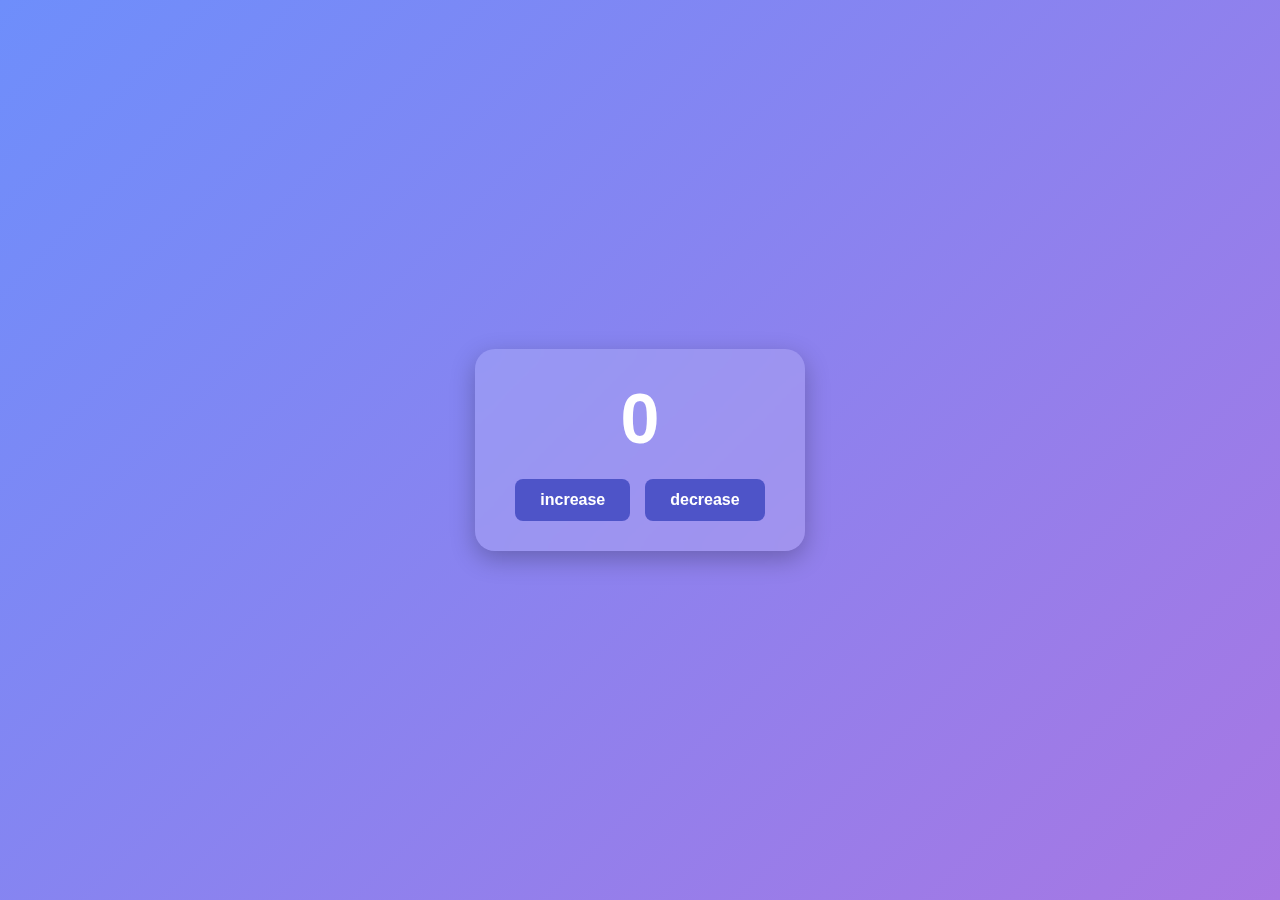
<file: counter-pro/index.html>
<!DOCTYPE html>
<html lang="en">
<head>
    <meta charset="UTF-8">
    <meta name="viewport" content="width=device-width, initial-scale=1.0">
    <title>Document</title>
    <link rel="stylesheet" href="style.css">
</head>
<body>
    <div class="main">
        <div class="box">
            <h1>0</h1>
            <div class="btn">
                <button class="inc">increase</button>
                <button class="dec">decrease</button>
            </div>
        </div>
    </div>
    <script src="script.js"></script>
</body>
</html>
</file>
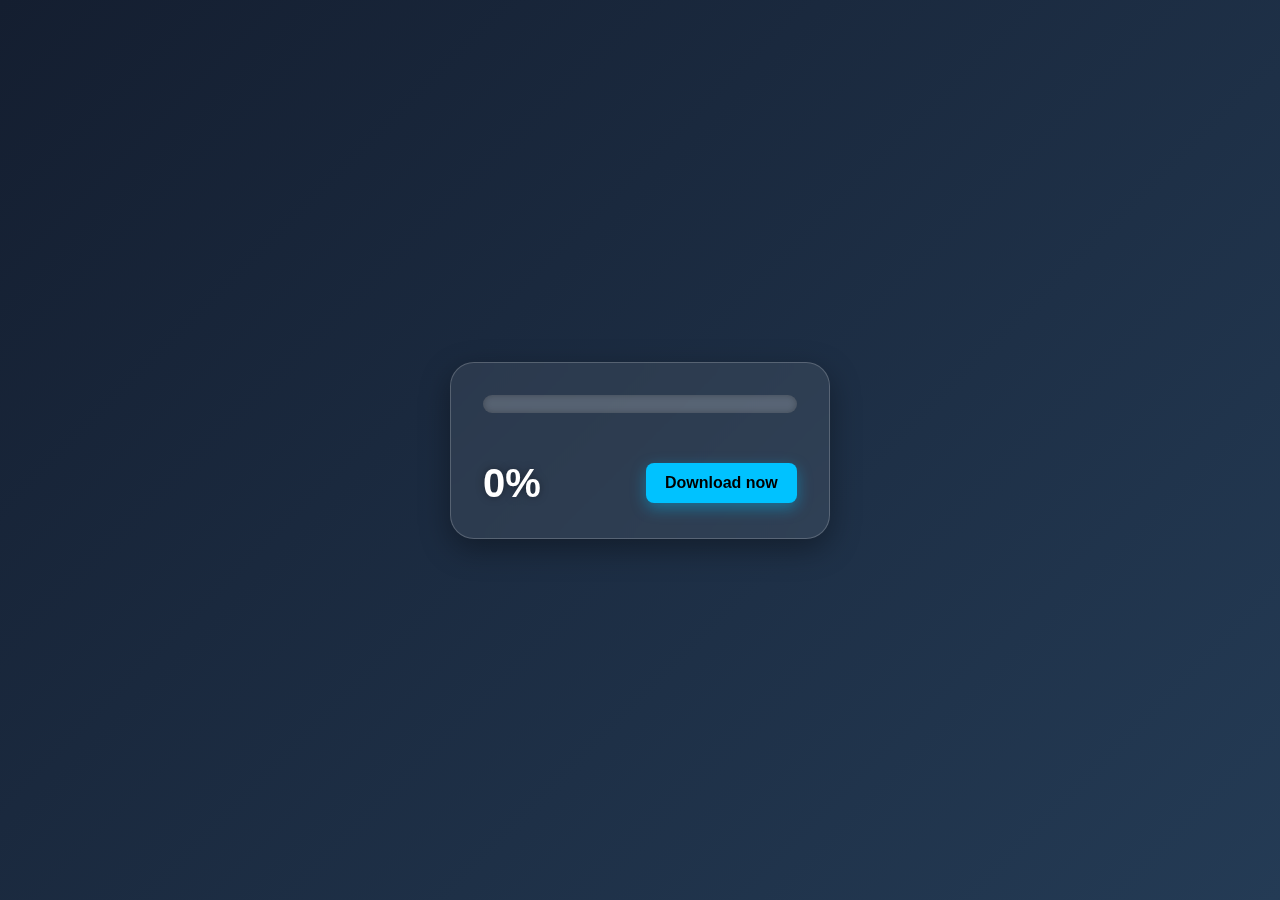
<file: downloader/index.html>
<!DOCTYPE html>
<html lang="en">
<head>
    <meta charset="UTF-8">
    <meta name="viewport" content="width=device-width, initial-scale=1.0">
    <title>Document</title>
    <link rel="stylesheet" href="style.css">
</head>
<body>
    <div class="main">
        <div class="box">
            <div class="outer">
                <div class="inner"></div>
            </div>
            <div class="second">
                <h1>0%</h1>
                <button>Download now</button>
            </div>
        </div>
    </div>
    <script src="script.js"></script>
</body>
</html>
</file>
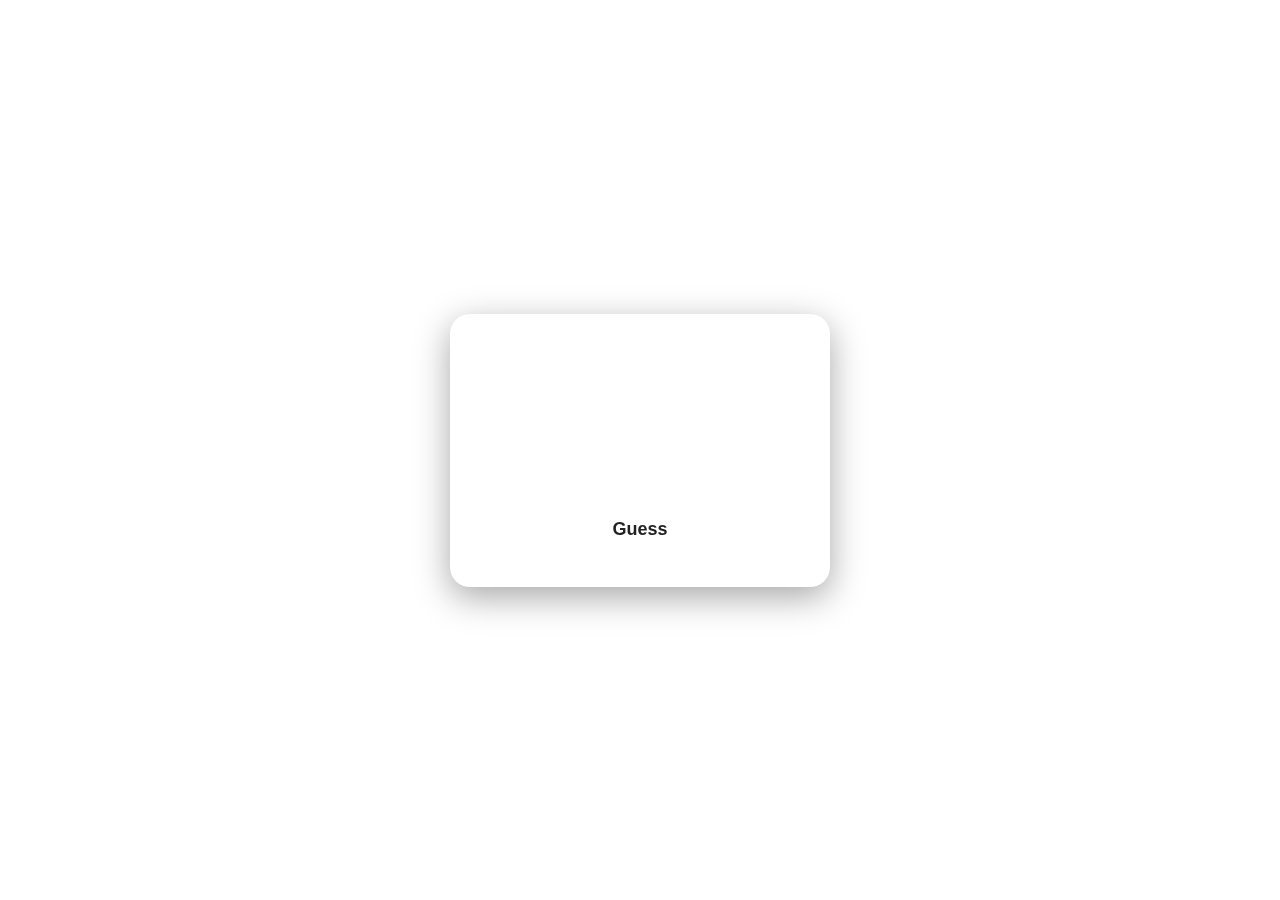
<file: ipl-pro/index.html>
<!DOCTYPE html>
<html lang="en">
<head>
    <meta charset="UTF-8">
    <meta name="viewport" content="width=device-width, initial-scale=1.0">
    <title>Document</title>
    <link rel="stylesheet" href="style.css">
</head>
<body>
    <div class="main">
        <div class="box">
            <h1>Guess who won the IPL this season</h1>
            <div class="teamname">
                <h2>---</h2>
            </div>
            <button>Guess</button>
        </div>
    </div>
    <script src="script.js"></script>
</body>
</html>
</file>
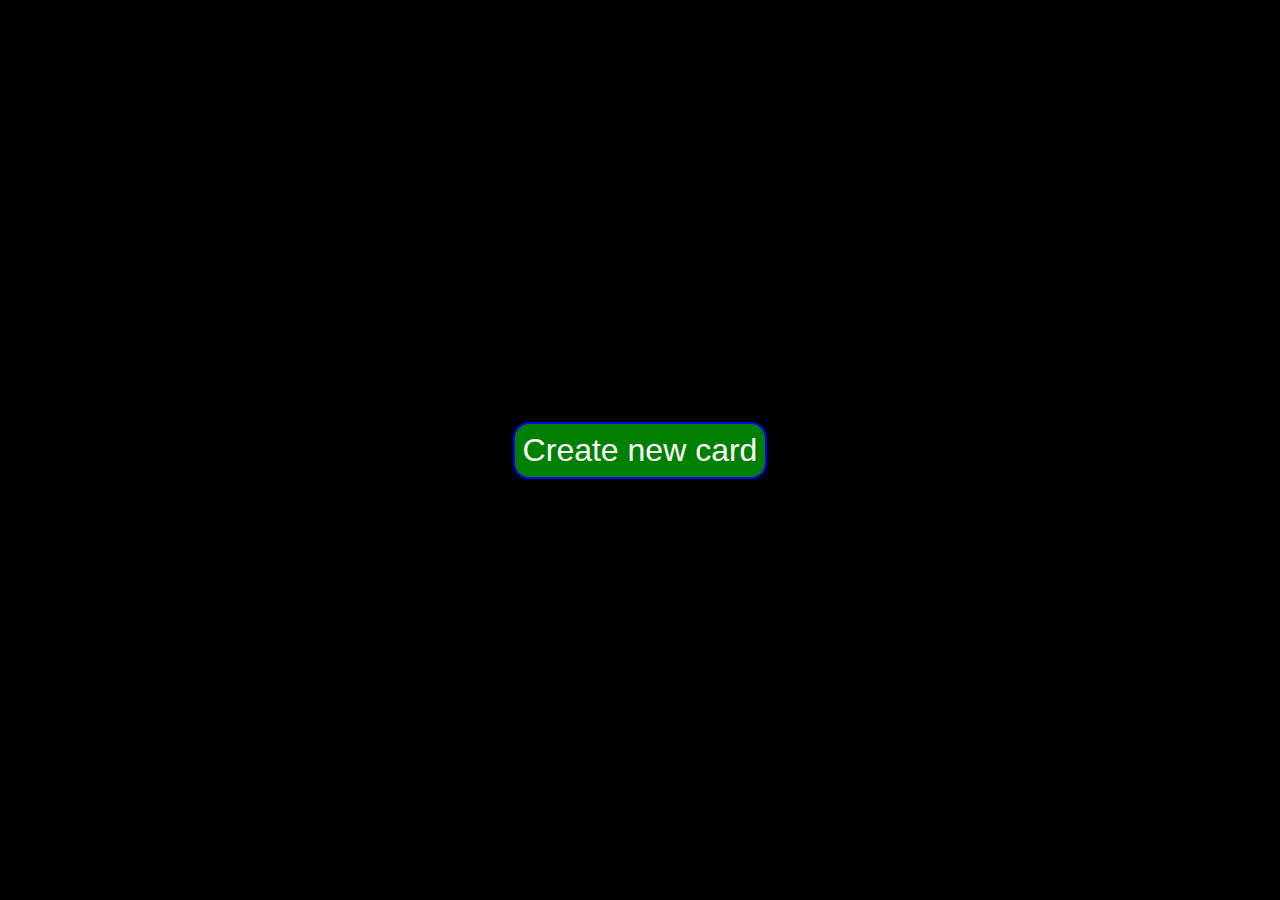
<file: random-cards/index.html>
<!DOCTYPE html>
<html lang="en">
<head>
    <meta charset="UTF-8">
    <meta name="viewport" content="width=device-width, initial-scale=1.0">
    <title>Document</title>
    <link rel="stylesheet" href="style.css">
</head>
<body>
    <div class="main">
        <button>Create new card</button>
    </div>
    <script src="script.js"></script>
</body>
</html>
</file>
<file: random-cards/style.css>
*{
    margin: 0;
    padding: 0;
    box-sizing: border-box;
}
html,body{
    width: 100%;
    height: 100%;
}
.main{
    width: 100%;
    height: 100%;
    background-color: black;
    display: flex;
    align-items: center;
    justify-content: center;
    position: relative;
    overflow: hidden;
}
.main button{
    font-size: 2rem;
    border: 2px solid blue;
    border-radius: 1rem;
    padding: .5rem;
    background-color: green;
    color: white;
    cursor: pointer;
    z-index: 99;
}
button:active{
    scale: .99;
}
.hello{
    width: 8%;
    height: 16%;
    position: absolute;
}
</file>
<file: counter-pro/style.css>
/* --- Reset --- */
* {
    margin: 0;
    padding: 0;
    box-sizing: border-box;
    font-family: "Poppins", sans-serif;
}

/* --- Full screen center --- */
body {
    height: 100vh;
    display: flex;
    justify-content: center;
    align-items: center;
    background: linear-gradient(135deg, #6e8efb, #a777e3);
}

/* --- Card Box --- */
.box {
    width: 330px;
    padding: 30px;
    text-align: center;
    background: rgba(255, 255, 255, 0.15);
    border-radius: 20px;
    backdrop-filter: blur(12px);
    box-shadow: 0 8px 25px rgba(0, 0, 0, 0.25);
    transition: 0.3s ease;
}

/* Hover glow */
.box:hover {
    transform: translateY(-5px);
    box-shadow: 0 15px 35px rgba(0, 0, 0, 0.35);
}

/* Counter Number */
h1 {
    font-size: 70px;
    font-weight: 700;
    margin-bottom: 20px;
    color: white;
}

/* Message text */
.box p {
    margin-top: 15px;
    font-size: 18px;
    font-weight: 500;
    color: #ffecec;
}

/* Button group */
.btn {
    display: flex;
    gap: 15px;
    justify-content: center;
}

/* Buttons */
.btn button {
    padding: 12px 25px;
    font-size: 16px;
    font-weight: 600;
    color: white;
    background: #4e54c8;
    border: none;
    border-radius: 8px;
    cursor: pointer;
    transition: 0.25s;
}

/* Hover animation */
.btn button:hover {
    background: #2f32a6;
    transform: scale(1.08);
}

/* Special color for decrease */
.dec {
    background: #e04f61;
}

.dec:hover {
    background: #c03a4a;
}
</file>
<file: downloader/style.css>
/* RESET */
*{
    margin: 0;
    padding: 0;
    box-sizing: border-box;
}

html, body {
    width: 100%;
    height: 100%;
    font-family: "Poppins", sans-serif;
}

/* FULL CENTER */
.main {
    width: 100%;
    height: 100%;
    background: linear-gradient(135deg, #141e30, #243b55);
    display: flex;
    align-items: center;
    justify-content: center;
    padding: 1rem;
}

/* CARD */
.box {
    width: 380px;
    padding: 2rem;
    border-radius: 1.5rem;
    background: rgba(255, 255, 255, 0.08);
    backdrop-filter: blur(12px);
    border: 1px solid rgba(255, 255, 255, 0.2);

    display: flex;
    flex-direction: column;
    align-items: center;
    gap: 3rem;

    box-shadow: 0 10px 30px rgba(0, 0, 0, 0.35);
}

/* PROGRESS BAR OUTER */
.outer {
    width: 100%;
    height: 18px;
    border-radius: 50px;
    background: rgba(255,255,255,0.2);
    overflow: hidden;
    position: relative;
    box-shadow: inset 0 0 6px rgba(0,0,0,0.25);
}

/* PROGRESS INNER */
.inner {
    width: 0%;
    height: 100%;
    border-radius: 50px;

    background: linear-gradient(90deg, #00e676, #1de9b6);
    box-shadow: 0 0 10px #1de9b6;
}

/* SECOND ROW */
.second {
    width: 100%;
    display: flex;
    justify-content: space-between;
    align-items: center;
}

/* PERCENT TEXT */
.second h1 {
    font-size: 2.5rem;
    font-weight: 600;
    color: #fff;
    text-shadow: 0 0 8px rgba(0,0,0,0.4);
}

/* BUTTON */
.second button {
    padding: 0.7rem 1.2rem;
    font-size: 1rem;
    font-weight: bold;

    background: #00c2ff;
    color: #000;
    border: none;
    border-radius: 8px;

    cursor: pointer;
    transition: 0.3s;
    box-shadow: 0 5px 15px rgba(0,194,255,0.4);
}

.second button:hover {
    background: #7efcff;
    transform: scale(1.07);
    box-shadow: 0 8px 20px rgba(0,194,255,0.6);
}
</file>
<file: ipl-pro/style.css>
/* RESET */
* {
    margin: 0;
    padding: 0;
    box-sizing: border-box;
    font-family: "Poppins", sans-serif;
}

/* MAIN BG */
.main {
    height: 100vh;
    display: flex;
    justify-content: center;
    align-items: center;
    transition: background-color 0.4s ease;
}

/* CARD BOX */
.box {
    width: 380px;
    padding: 35px;
    border-radius: 20px;
    backdrop-filter: blur(12px);
    text-align: center;
    box-shadow: 0 10px 35px rgba(0,0,0,0.35);
    animation: fadeIn 0.5s ease;
}

/* Heading */
h1 {
    font-size: 25px;
    font-weight: 700;
    color: #ffffff;
    margin-bottom: 30px;
}

/* Team Name Display */
.teamname h2 {
    font-size: 40px;
    font-weight: bold;
    color: #fff;
    letter-spacing: 2px;
    margin-bottom: 25px;
    transition: color 0.3s ease;
}

/* Button */
button {
    padding: 12px 30px;
    font-size: 18px;
    font-weight: 600;
    background: #ffffff;
    border: none;
    border-radius: 10px;
    cursor: pointer;
    color: #222;
    transition: 0.25s ease;
}

button:hover {
    transform: scale(1.07);
    background: #f0f0f0;
}

/* Fade-in animation */
@keyframes fadeIn {
    from { opacity: 0; transform: translateY(20px); }
    to { opacity: 1; transform: translateY(0); }
}
</file>
